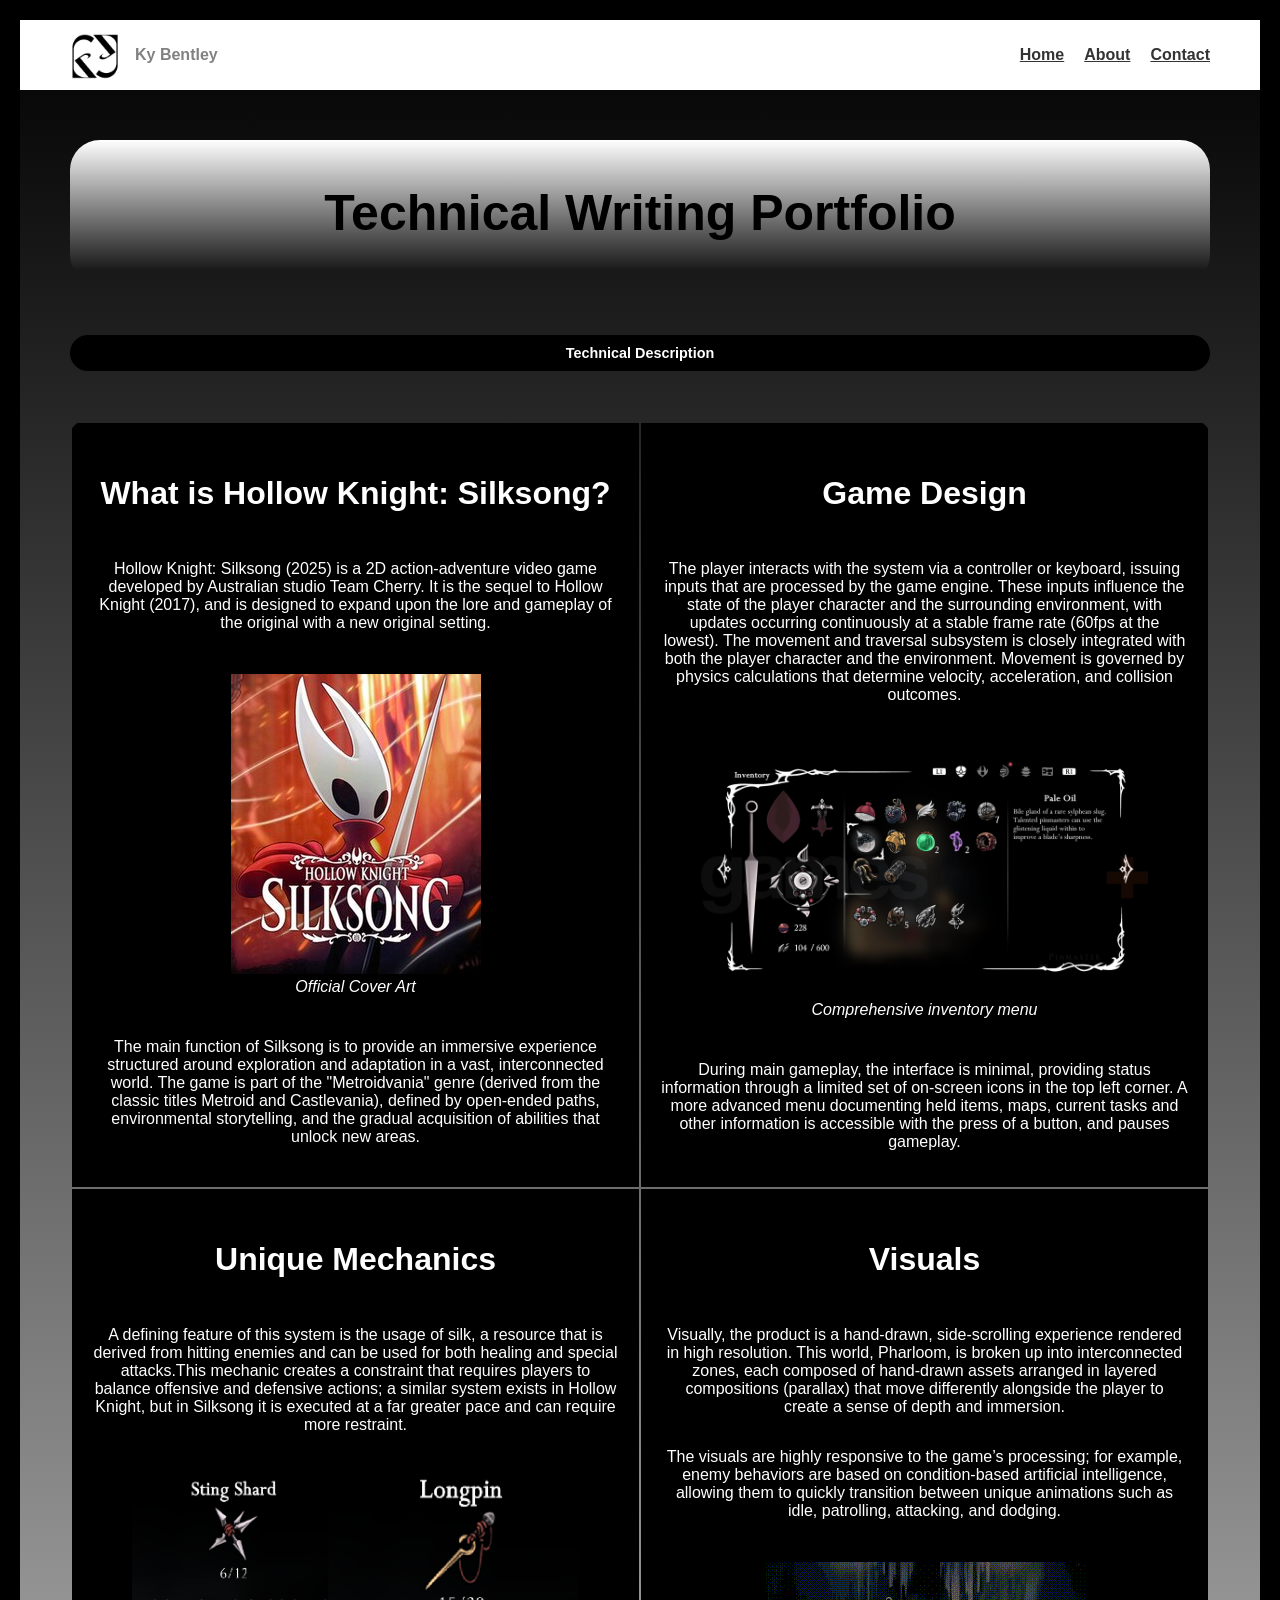
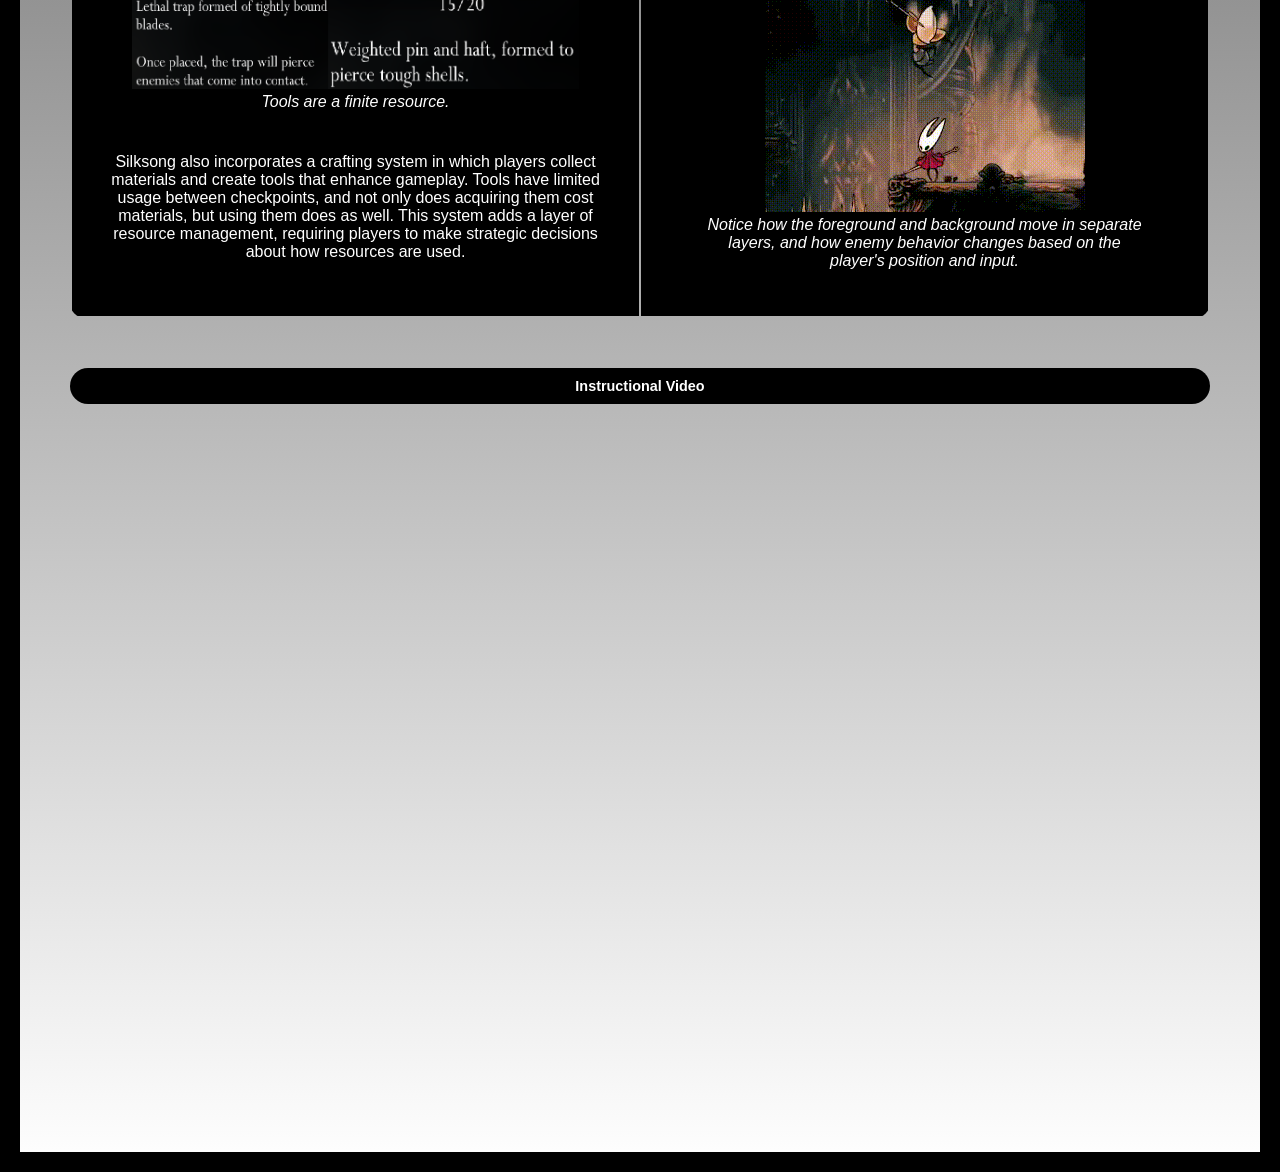
<file: index.html>
<!DOCTYPE html>
<html>
     <head>
        <title>Technical Writing Portfolio</title>
        <link rel="stylesheet" 
            href="index.css">
        <link rel="icon" 
            href="ICON.png" 
            sizes="32x32">
        <meta charset="UTF-8">
        <meta name="description" 
            content="Technical Writing 2026 Portfolio.">
        <meta name="keywords" 
            content="portfolio, website, interactive design, technical writing">
        <meta name="author" 
            content="Ky Bentley">
        <meta name="viewport" 
            content="width=device-width, initial-scale=1.0">
    </head>

    <body>
        <header class="navbar">
            <div class="logo">
                <img src="ICON.png" alt="logo" class="logo-img">
                <div class="desc">Ky Bentley</div>
            </div>
            <nav class="nav-links">
                <a href="index.html">Home</a>
                 <a href="about-me.html">About</a>
                  <a href="contact.html">Contact</a>
            </nav>
        </header>

        <header class="page-header">
            <h1>Technical Writing Portfolio</h1>

           
        </header>



        <h4 class="grid-header">
            Technical Description
        </h4>


        <div class="main-container">

            <div class="grid-item">
                <h3>What is Hollow Knight: Silksong?</h3>
                <p>Hollow Knight: Silksong (2025) is a 2D action-adventure video game developed by Australian studio Team Cherry. It is the sequel to Hollow Knight (2017), and is designed to expand upon the lore and gameplay of the original with a new original setting.
</p>
                 <figure>
                    <img src="Silksong.jpg">
                    <figcaption>Official Cover Art</figcaption>
                 </figure>
                <p>The main function of Silksong is to provide an immersive experience structured around exploration and adaptation in a vast, interconnected world. The game is part of the "Metroidvania" genre (derived from the classic titles Metroid and Castlevania), defined by open-ended paths, environmental storytelling, and the gradual acquisition of abilities that unlock new areas. 
</p>
            </div>

             <div class="grid-item">
                <h3>Game Design</h3>
                <p>The player interacts with the system via a controller or keyboard, issuing inputs that are processed by the game engine. These inputs influence the state of the player character and the surrounding environment, with updates occurring continuously at a stable frame rate (60fps at the lowest). The movement and traversal subsystem is closely integrated with both the player character and the environment. Movement is governed by physics calculations that determine velocity, acceleration, and collision outcomes. 
</p>
                 <figure>
                    <img src="inventory.jpeg">
                    <figcaption>Comprehensive inventory menu</figcaption>
                 </figure>
                <p>During main gameplay, the interface is minimal, providing status information through a limited set of on-screen icons in the top left corner. A more advanced menu documenting held items, maps, current tasks and other information is accessible with the press of a button, and pauses gameplay. 
</p>
            </div>

             <div class="grid-item">
                <h3>Unique Mechanics</h3>
                <p> A defining feature of this system is the usage of silk, a resource that is derived from hitting enemies and can be used for both healing and special attacks.This mechanic creates a constraint that requires players to balance offensive and defensive actions; a similar system exists in Hollow Knight, but in Silksong it is executed at a far greater pace and can require more restraint. 
</p>
                 <figure>
                    <img src="tools.png">
                    <figcaption>Tools are a finite resource.</figcaption>
                 </figure>
                <p>Silksong also incorporates a crafting system in which players collect materials and create tools that enhance gameplay. Tools have limited usage between checkpoints, and not only does acquiring them cost materials, but using them does as well. This system adds a layer of resource management, requiring players to make strategic decisions about how resources are used.
</p>
            </div>

             <div class="grid-item">
                <h3>Visuals</h3>
                <p>Visually, the product is a hand-drawn, side-scrolling experience rendered in high resolution. This world, Pharloom, is broken up into interconnected zones, each composed of hand-drawn assets arranged in layered compositions (parallax) that move differently alongside the player to create a sense of depth and immersion. 
</p>
                <p>The visuals are highly responsive to the game’s processing; for example, enemy behaviors are based on condition-based artificial intelligence, allowing them to quickly transition between unique animations such as idle, patrolling, attacking, and dodging.</p>
                 <figure>
                    <img src="Visual.gif">
                    <figcaption>Notice how the foreground and background move in separate layers, and how enemy behavior changes based on the player's position and input.</figcaption>
                 </figure>

            </div>

        </div>
        

         <h4 class="grid-header">
            Instructional Video
        </h4>

      


        <div class="video-container">
            <iframe width="560" height="315" src="https://www.youtube.com/embed/TRvo9_wxhrU?si=tAepGE8RoSUmHS0W" title="YouTube video player" frameborder="0" allow="accelerometer; autoplay; clipboard-write; encrypted-media; gyroscope; picture-in-picture; web-share" referrerpolicy="strict-origin-when-cross-origin" allowfullscreen></iframe>
        </div>


</html>
</file>
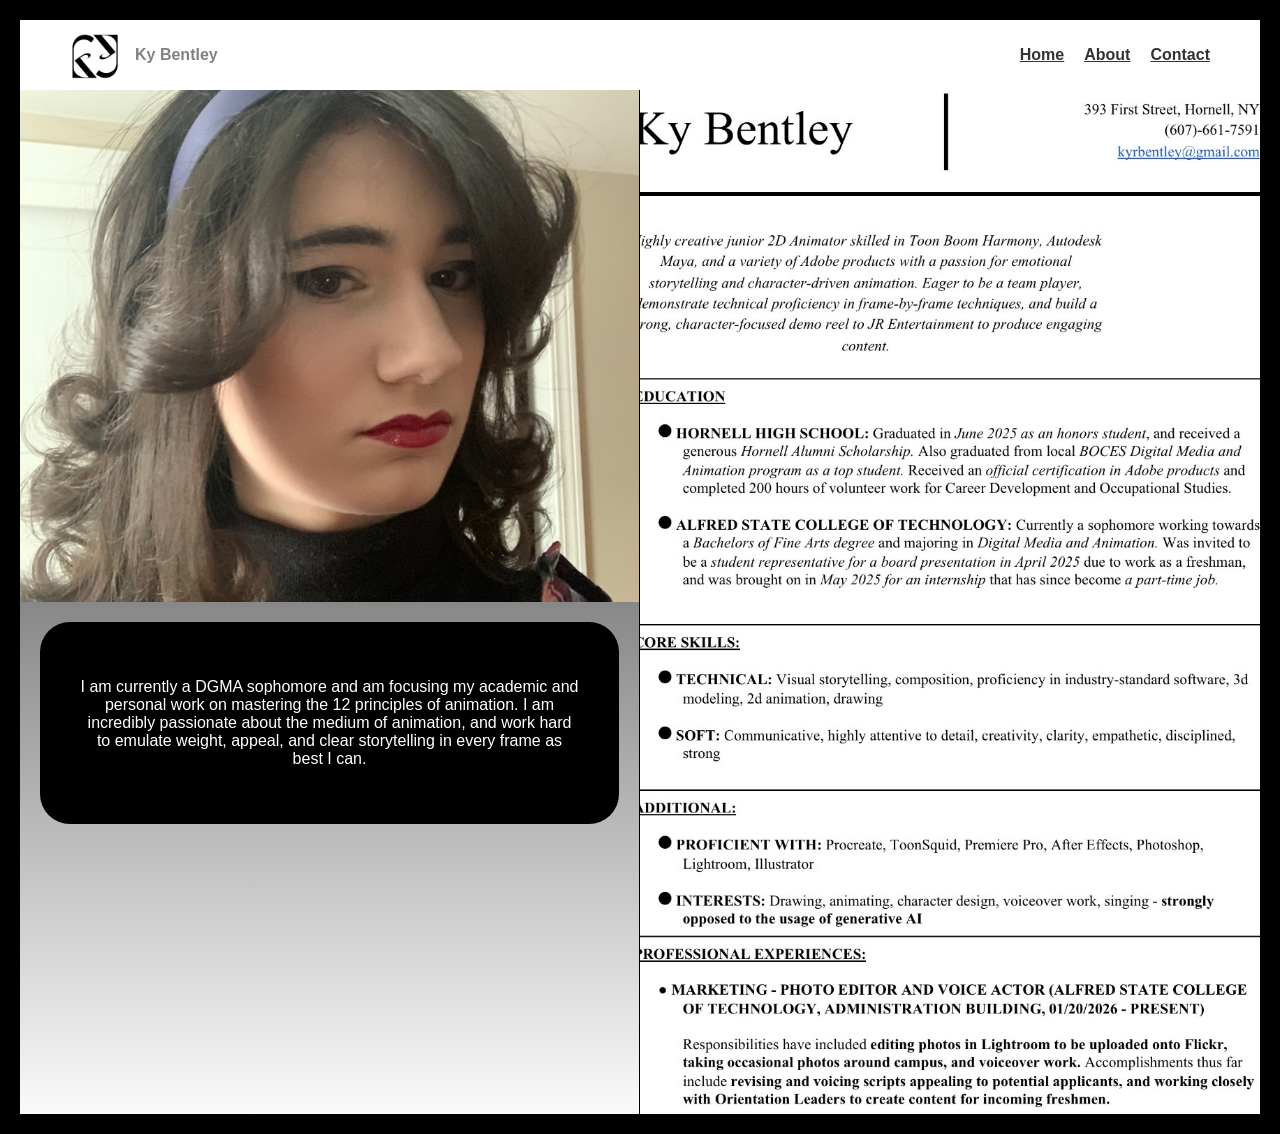
<file: about-me.html>
<!DOCTYPE html>
<html>
     <head>
        <title>About</title>
        <link rel="stylesheet" 
            href="index.css">
        <link rel="icon" 
            href="ICON.png" 
            sizes="32x32">
        <meta charset="UTF-8">
        <meta name="description" 
            content="Technical Writing 2026 Portfolio.">
        <meta name="keywords" 
            content="portfolio, website, interactive design, technical writing">
        <meta name="author" 
            content="Ky Bentley">
        <meta name="viewport" 
            content="width=device-width, initial-scale=1.0">
    </head>

    <body>
        <header class="navbar">
            <div class="logo">
                <img src="ICON.png" alt="logo" class="logo-img">
                <div class="desc">Ky Bentley</div>
            </div>
            <nav class="nav-links">
                <a href="index.html">Home</a>
                 <a href="about-me.html">About</a>
                  <a href="contact.html">Contact</a>
            </nav>
        </header>







        <div class="split-grid">
            <div class="left-content">
                <img src="Selfie.jpg" width="50%" height="50%">
                <div class="text-box">
                    <p>I am currently a DGMA sophomore and am  focusing my academic and personal work on mastering the 12 principles of animation. I am incredibly passionate about the medium of animation, and work hard to emulate weight, appeal, and clear storytelling in every frame as best I can. </p>
                </div>
            </div>

            <div class="right-content">
                <img src="Resume-Img.jpg">
            </div>
        </div>
</file>
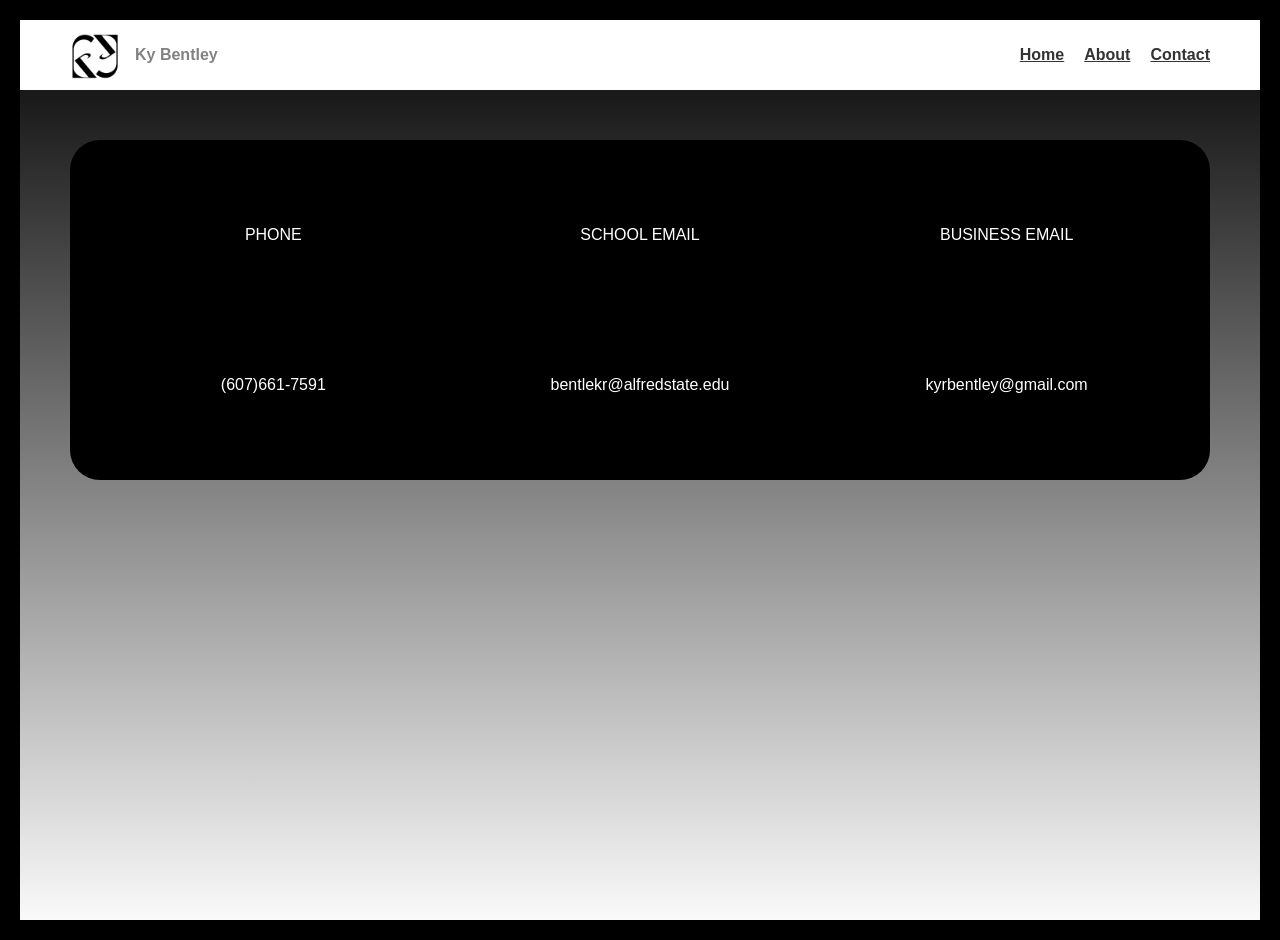
<file: contact.html>
<!DOCTYPE html>
<html>
     <head>
        <title>About</title>
        <link rel="stylesheet" 
            href="index.css">
        <link rel="icon" 
            href="ICON.png" 
            sizes="32x32">
        <meta charset="UTF-8">
        <meta name="description" 
            content="Technical Writing 2026 Portfolio.">
        <meta name="keywords" 
            content="portfolio, website, interactive design, technical writing">
        <meta name="author" 
            content="Ky Bentley">
        <meta name="viewport" 
            content="width=device-width, initial-scale=1.0">
    </head>

    <body>
        <header class="navbar">
            <div class="logo">
                <img src="ICON.png" alt="logo" class="logo-img">
                <div class="desc">Ky Bentley</div>
            </div>
            <nav class="nav-links">
                <a href="index.html">Home</a>
                 <a href="about-me.html">About</a>
                  <a href="contact.html">Contact</a>
            </nav>
        </header>






        <div class="grid-container">
            <div class="griditem">PHONE</div>
            <div class="griditem">SCHOOL EMAIL</div>
            <div class="griditem">BUSINESS EMAIL</div>
            <div class="griditem">(607)661-7591</div>
            <div class="griditem">bentlekr@alfredstate.edu</div>
            <div class="griditem">kyrbentley@gmail.com</div>

        </div>
</file>
<file: index.css>
body{
    background: linear-gradient(to bottom, black, white);
    min-height: 100vh;
    margin: 0;
    border-color: black;
    border-width: 20px;
    border-style: solid;
}



.navbar {
    display: flex;
    justify-content: space-between;
    align-items: center;
    background-color: rgb(255, 255, 255);
    padding: 10px 50px;
    box-shadow: 0 2px 5px rgb(0, 0, 0, 0);
    position: sticky;
    top: 0;
    z-index: 10000;
}

.logo {
    display: flex;
    align-items: center;
    gap: 15px;
}

.logo-img {
    height: 50px;
}

.desc {
    font-family: sans-serif;
    font-weight: bold;
    color: rgb(129, 129, 129);
}

.nav-links {
    display: flex;
    gap: 20px;
}

.nav-links a {
    text-decoration: underline;
    font-family: sans-serif;
    color: rgb(51, 51, 51);
    font-weight: bold;
}

.nav-links a:hover {
    color: rgb(255, 0, 25);
}

.page-header {
    margin: 50px;
    background: linear-gradient(to bottom, white, transparent 90%);
    color: rgb(0, 0, 0);
    font-size: 25px;
    font-family: sans-serif;
    text-align: center;
    padding: 10px;
    border-radius: 30px;
}

.grid-header {
    
    font-size: 0.9rem;
    margin: 50px;
    font-family: sans-serif;
    background: black;
    color: rgb(255, 255, 255);
    text-align: center;
     border-radius: 30px;
      padding: 10px;
}














.main-container {
    display: grid;
    grid-template-columns: repeat(2, 1fr);
    gap: 2px;

    border: 2px rgb(0, 0, 0);
    border-radius: 15px;
    overflow: hidden;
    padding: 2px;
    margin: 50px;
}

.grid-item {
    background-color: black;
    font-family: sans-serif;
    color: white;
    padding: 20px;
    display: flex;
    flex-direction: column;
    align-items: center;
    text-align: center;
}

h3 {
    font-size: xx-large;
}

.grid-item img {
    max-width: 100%;
    height: auto;
    margin-top: 10px;
}

.grid-item figcaption {
    font-family: sans-serif;
    font-size: 1 px;
    font-style: italic;
    color: white;
    margin-bottom: 10px;
}

.split-grid {
    display: grid;
    grid-template-columns: 1fr 1fr;
    gap: 0;
    min-height: 100vh;
    width: 100%;
}

.left-content {
    border-right: 1px solid rgb(0, 0, 0);
    display: flex;
    flex-direction: column;
}

.left-content img, .right-content img {
    width: 100%;
    display: block;
    object-fit: cover;
}

.right-content img {
    height: 100%;
}

.text-box {
    padding: 40px;
    background: black;
    margin: 20px;
    color: white;
    font-family: sans-serif;
    text-align: center;
    border-color: black;
    border-radius: 30px;
}

.video-container {
    position: relative;
    width: 100%;
    height: 100%;
    padding-bottom: 56.25%;
    
}

.video-container iframe {
    position: absolute;
    top: 0;
    left: 0;
    width: 100%;
    height: 100%;
}

.grid-container {
    display: grid;
    grid-template-columns: repeat(3, 1fr);
    grid-template-rows: repeat(2, 150px);
    background-color: black;
    border-radius: 30px;
    padding: 20px;
    overflow: hidden;
    margin: 50px;
}

.griditem {
    color: white;
    font-family: sans-serif;
    display: flex;
    align-items: center;
    justify-content: center;
}

.griditem:nth-child(odd) {
    border-right: 1px white;
}
</file>
